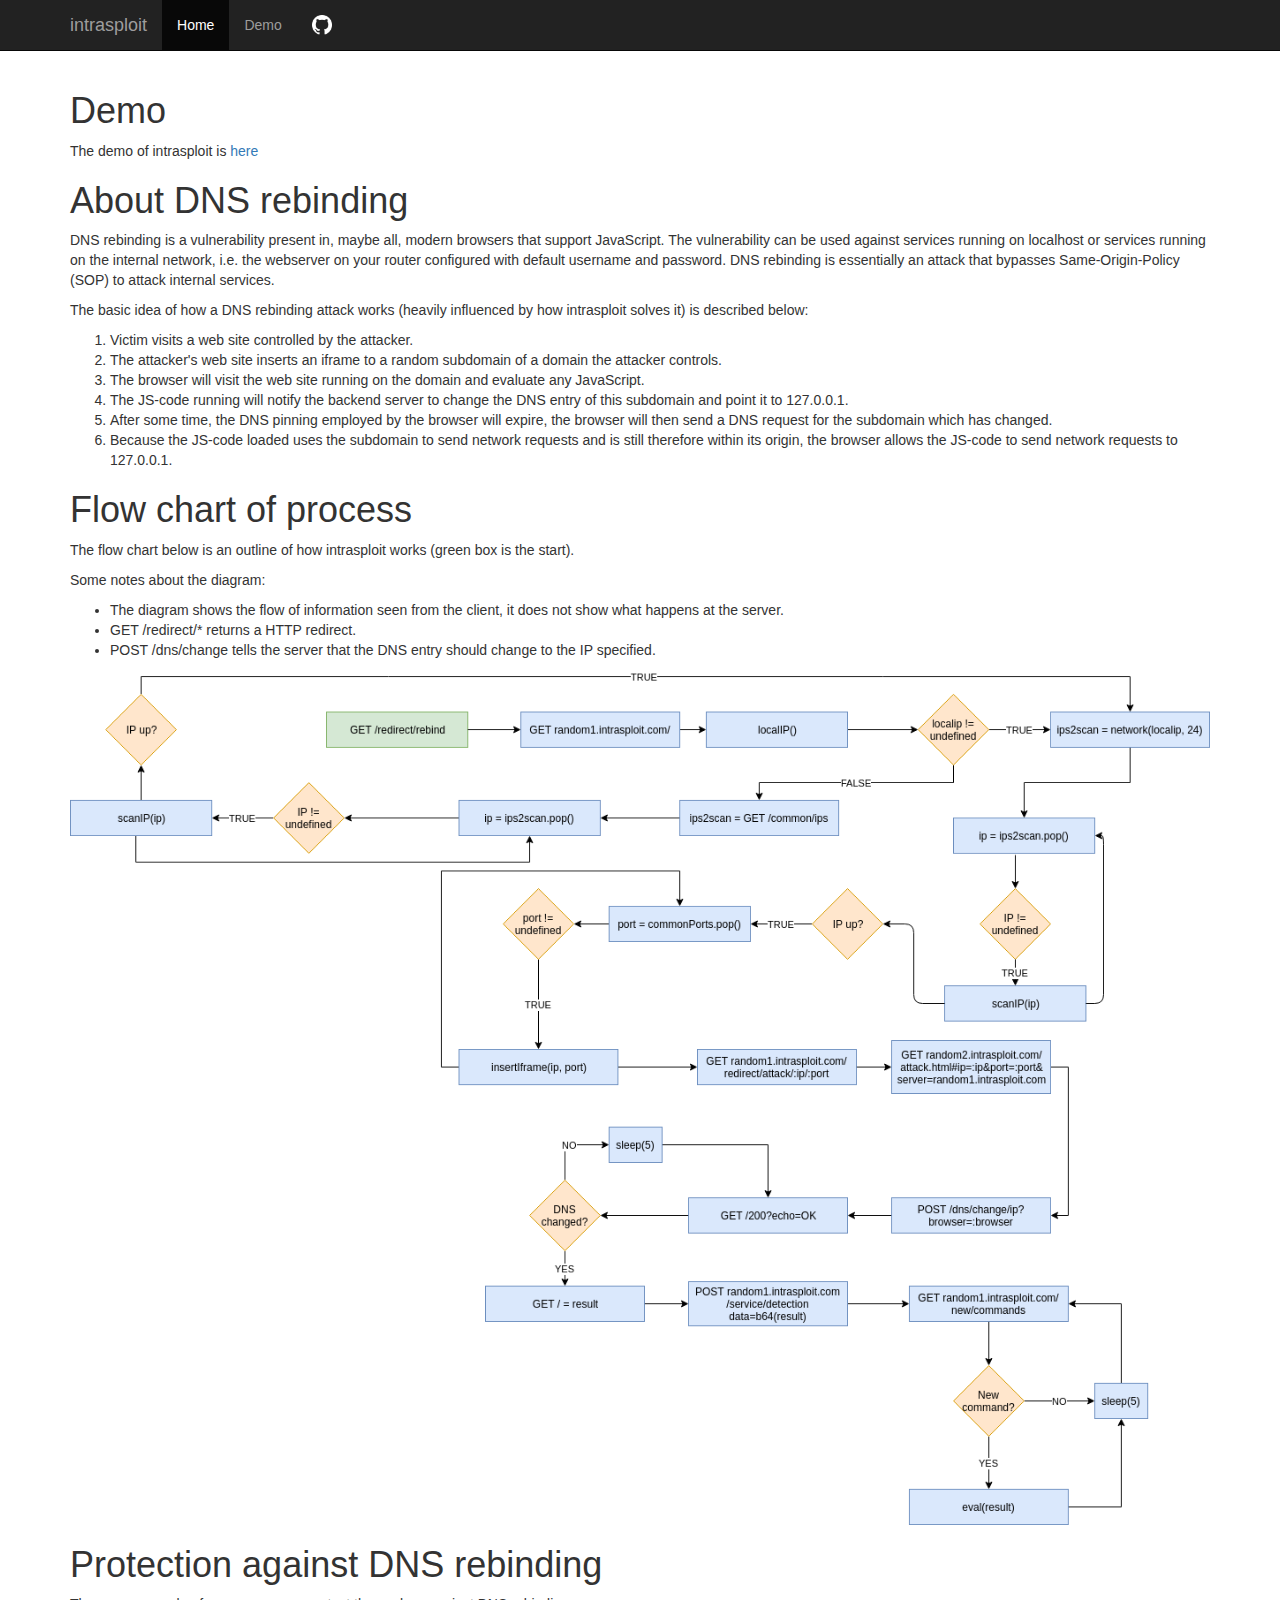
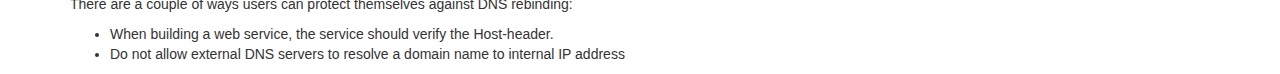
<file: public/index.html>
<html>
	<head>
	<meta charset="utf-8">
    <meta http-equiv="X-UA-Compatible" content="IE=edge">
    <meta name="viewport" content="width=device-width, initial-scale=1">
    <!-- The above 3 meta tags *must* come first in the head; any other head content must come *after* these tags -->
    <meta name="description" content="">
    <meta name="author" content="">
    <link rel="icon" href="favicon.ico">
	<title>Intasploit</title>

<link rel="stylesheet" href="https://maxcdn.bootstrapcdn.com/bootstrap/3.3.7/css/bootstrap.min.css" integrity="sha384-BVYiiSIFeK1dGmJRAkycuHAHRg32OmUcww7on3RYdg4Va+PmSTsz/K68vbdEjh4u" crossorigin="anonymous">

    <!-- HTML5 shim and Respond.js for IE8 support of HTML5 elements and media queries -->
    <!--[if lt IE 9]>
      <script src="https://oss.maxcdn.com/html5shiv/3.7.3/html5shiv.min.js"></script>
      <script src="https://oss.maxcdn.com/respond/1.4.2/respond.min.js"></script>
    <![endif]-->


	</head>
	<body>
    <nav class="navbar navbar-inverse navbar-static-top">
      <div class="container">
        <div class="navbar-header">
          <button type="button" class="navbar-toggle collapsed" data-toggle="collapse" data-target="#navbar" aria-expanded="false" aria-controls="navbar">
            <span class="sr-only">Toggle navigation</span>
            <span class="icon-bar"></span>
            <span class="icon-bar"></span>
            <span class="icon-bar"></span>
          </button>
          <a class="navbar-brand" href="/">intrasploit</a>
        </div>
        <div id="navbar" class="collapse navbar-collapse">
          <ul class="nav navbar-nav">
            <li class="active"><a href="/">Home</a></li>
            <li><a href="/redirect/rebind">Demo</a></li>
            <li><a href="https://github.com/rstenvi/intrasploit"><img height="20px" src="img/github.png"></img></a></li>
          </ul>
        </div><!--/.nav-collapse -->
      </div>
    </nav>

	<div class="container">
	<div class="starter-template">
		<h1>Demo</h1>
		<p>The demo of intrasploit is <a href="/redirect/rebind">here</a></p>
	</div>
	<div class="starter-template">
		<h1>About DNS rebinding</h1>
		<p>DNS rebinding is a vulnerability present in, maybe all, modern browsers that support JavaScript. The vulnerability can be used against services running on localhost or services running on the internal network, i.e. the webserver on your router configured with default username and password. DNS rebinding is essentially an attack that bypasses Same-Origin-Policy (SOP) to attack internal services.</p>
		<p>The basic idea of how a DNS rebinding attack works (heavily influenced by how intrasploit solves it) is described below:</p>
		<ol>
			<li>Victim visits a web site controlled by the attacker.</li>
			<li>The attacker's web site inserts an iframe to a random subdomain of a domain the attacker controls.</li>
			<li>The browser will visit the web site running on the domain and evaluate any JavaScript.</li>
			<li>The JS-code running will notify the backend server to change the DNS entry of this subdomain and point it to 127.0.0.1.</li>
			<li>After some time, the DNS pinning employed by the browser will expire, the browser will then send a DNS request for the subdomain which has changed.</li>
			<li>Because the JS-code loaded uses the subdomain to send network requests and is still therefore within its origin, the browser allows the JS-code to send network requests to 127.0.0.1.</li>
		</ol>
	</div>
	<div class="starter-template">
		<h1>Flow chart of process</h1>
		<p>The flow chart below is an outline of how intrasploit works (green box is the start).</p>
		<p>
		Some notes about the diagram:
		<ul>
			<li>The diagram shows the flow of information seen from the client, it does not show what happens at the server.</li>
			<li>GET /redirect/* returns a HTTP redirect.</li>
			<li>POST /dns/change tells the server that the DNS entry should change to the IP specified.</li>
		</ul>
		</p>
		<img src="img/intrasploit_process.png" width="100%"></img>
	</div>
	<div class="starter-template">
		<h1>Protection against DNS rebinding</h1>
		<p>There are a couple of ways users can protect themselves against DNS rebinding:</p>
		<ul>
			<li>When building a web service, the service should verify the Host-header.</li>
			<li>Do not allow external DNS servers to resolve a domain name to internal IP address</li>
		</ul>
	</div>
	</div>
    <!-- Bootstrap core JavaScript
    ================================================== -->
    <!-- Placed at the end of the document so the pages load faster -->
    <script src="https://ajax.googleapis.com/ajax/libs/jquery/1.12.4/jquery.min.js"></script>
	<script src="https://maxcdn.bootstrapcdn.com/bootstrap/3.3.7/js/bootstrap.min.js" integrity="sha384-Tc5IQib027qvyjSMfHjOMaLkfuWVxZxUPnCJA7l2mCWNIpG9mGCD8wGNIcPD7Txa" crossorigin="anonymous"></script>
<!--    <script>window.jQuery || document.write('<script src="../../assets/js/vendor/jquery.min.js"><\/script>')</script> -->
<!--    <script src="../../dist/js/bootstrap.min.js"></script> -->
    <!-- IE10 viewport hack for Surface/desktop Windows 8 bug -->
<!--    <script src="../../assets/js/ie10-viewport-bug-workaround.js"></script> -->
	</body>
</html>
</file>
